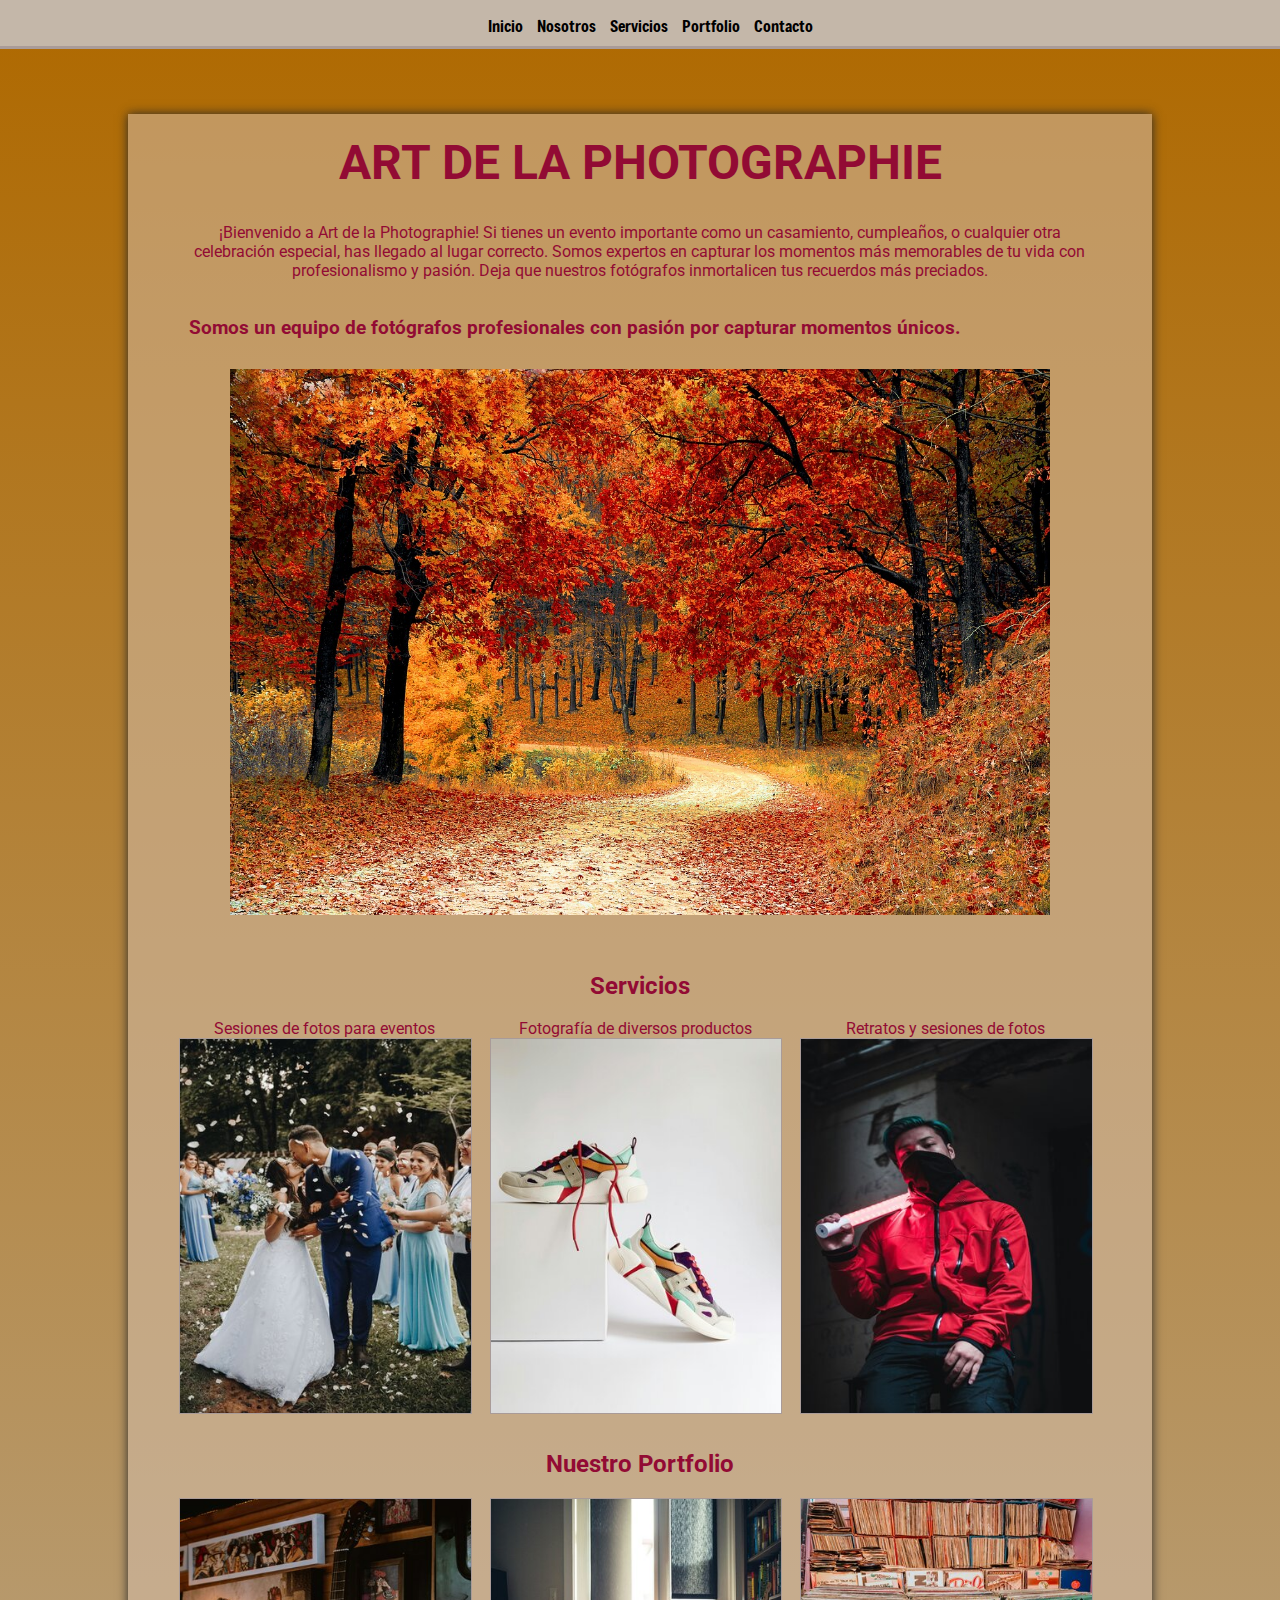
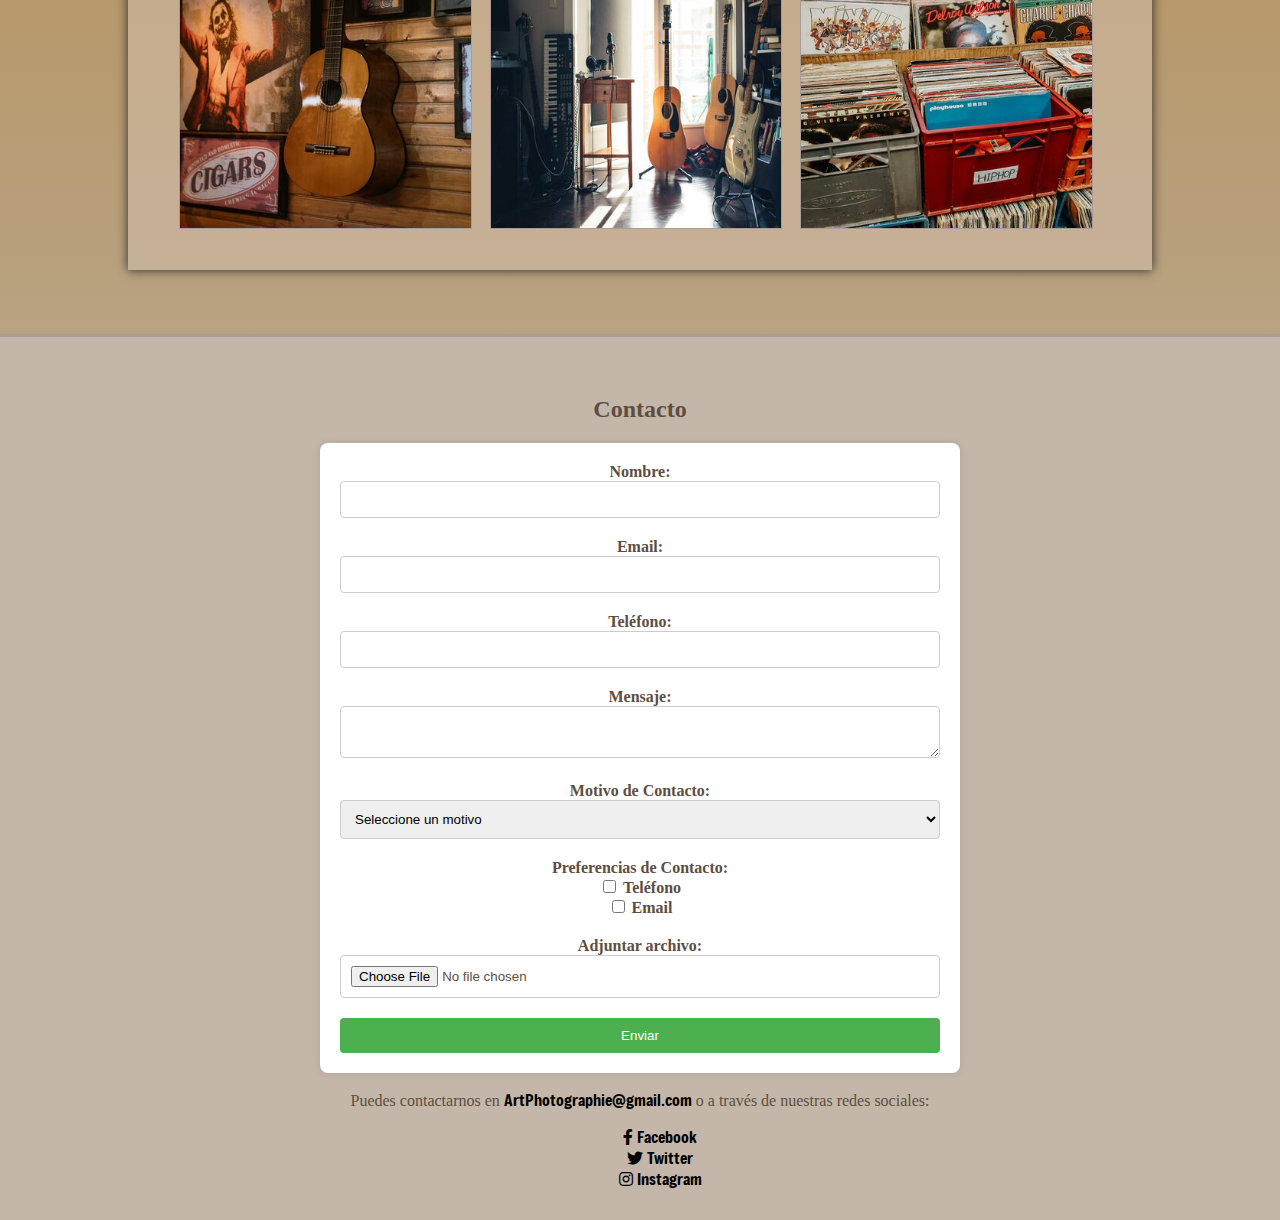
<file: index.html>
<!DOCTYPE html>
<html lang="es">
<head>
    <meta charset="UTF-8">
    <meta name="viewport" content="width=device-width, initial-scale=1.0">
    <title>Art de la Photographie</title>
    <link rel="stylesheet" href="estilosIndex.css">
    <link rel="stylesheet" href="https://cdnjs.cloudflare.com/ajax/libs/font-awesome/5.15.4/css/all.min.css">
    <link rel="stylesheet" href="https://cdnjs.cloudflare.com/ajax/libs/animate.css/4.1.1/animate.min.css">
</head>
<body>
    <header>
        <nav>
            <ul>
                <li><a href="#Inicio">Inicio</a></li>
                <li><a href="#Nosotros">Nosotros</a></li>
                <li><a href="#Servicios">Servicios</a></li>
                <li><a href="#Portfolio">Portfolio</a></li>
                <li><a href="#contact">Contacto</a></li>
            </ul>
        </nav>
    </header>
    <main>
        <h1 id="Inicio" class="animate__bounceIn">ART DE LA PHOTOGRAPHIE</h1>
        <p>¡Bienvenido a Art de la Photographie! Si tienes un evento importante como un casamiento, cumpleaños, o cualquier otra celebración especial, has llegado al lugar correcto. Somos expertos en capturar los momentos más memorables de tu vida con profesionalismo y pasión. Deja que nuestros fotógrafos inmortalicen tus recuerdos más preciados.</p>
        <section id="Nosotros">
            <h3>Somos un equipo de fotógrafos profesionales con pasión por capturar momentos únicos.</h3>
            <img class="imagen0" src="images/portada.jpg" alt="portada">
        </section>    
        <section id="Servicios">
            <h2>Servicios</h2>
            <div class="container">
                <ul class="lista-horizontal">
                    <li>
                        <span>  Sesiones de fotos para eventos</span><br>
                        <img class="imagen" src="images/foto1.jpg" alt="Boda">
                    </li>
                    <li>  Fotografía de diversos productos<br>
                        <img class="imagen" src="images/foto2.jpg" alt="zapatillas">
                    </li>
                    <li>Retratos y sesiones de fotos<br>
                        <img class="imagen" src="images/foto3.jpg" alt="future">
                    </li>
                </ul>
            </div>
        </section>
        <section id="Portfolio">
            <h2>Nuestro Portfolio</h2>
            <div class="container2">
                <ul class="lista-horizontal">
                    <li><img class="imagen2" src="images/foto4.jpg" alt="Guitarrista"></li>
                    <li><img class="imagen2" src="images/foto5.jpg" alt="Guitarras"></li>
                    <li><img class="imagen2" src="images/foto6.jpg" alt="Vinilo"></li>
                </ul>
            </div>
        </section>
    </main>
    <footer id="contact">
        <h2>Contacto</h2>
        <form id="contactForm">
            <div class="form-group">
                <label for="nombre">Nombre:</label>
                <input type="text" id="nombre" name="nombre" required>
            </div>
            <div class="form-group">
                <label for="email">Email:</label>
                <input type="email" id="email" name="email" required>
            </div>
            <div class="form-group">
                <label for="telefono">Teléfono:</label>
                <input type="tel" id="telefono" pattern="[0-9]{10,}" name="telefono" required>
            </div>
            <div class="form-group">
                <label for="mensaje">Mensaje:</label>
                <textarea id="mensaje" name="mensaje" required></textarea>
            </div>
            <div class="form-group">
                <label for="motivo">Motivo de Contacto:</label>
                <select id="motivo" name="motivo" required>
                    <option value="">Seleccione un motivo</option>
                    <option value="consulta">Consulta</option>
                    <option value="reclamo">Reclamo</option>
                    <option value="sugerencia">Sugerencia</option>
                </select>
            </div>
            <div class="form-group">
                <label for="telefonoPref">Preferencias de Contacto:</label><br>
                <input type="checkbox" id="telefonoPref" name="preferencias" value="telefono">
                <label for="telefonoPref">Teléfono</label><br>
                <input type="checkbox" id="emailPref" name="preferencias" value="email">
                <label for="emailPref">Email</label>
            </div>
            <div class="form-group">
                <label for="archivo">Adjuntar archivo:</label>
                <input type="file" id="archivo" name="archivo"  accept="image/*" required>
            </div>
            <button type="submit">Enviar</button>
        </form>
        <p>Puedes contactarnos en<a class="vino" href="mailto:ArtPhotographie@gmail.com"> ArtPhotographie@gmail.com</a> o a través de nuestras redes sociales:</p>
        <ul>
            <li><a class="vino" href="#"><i class="fab fa-facebook-f"></i> Facebook</a></li>
            <li><a class="vino" href="#"><i class="fab fa-twitter"></i> Twitter</a></li>
            <li><a class="vino" href="#"><i class="fab fa-instagram"></i> Instagram</a></li>
        </ul>
    </footer>
    <script src="scriptForm.js"></script>
</body>
</html>
</file>
<file: estilosIndex.css>
@import url('https://fonts.googleapis.com/css2?family=Freeman&display=swap');
@import url('https://fonts.googleapis.com/css2?family=Freeman&family=Roboto:ital,wght@0,100;0,300;0,400;0,500;0,700;0,900;1,100;1,300;1,400;1,500;1,700;1,900&display=swap');
html {
    scroll-behavior: smooth;
}
body {
    display:grid;
    padding: 0;
    margin: 0;
    padding: 50px 0px 0px 0px;
    background-image: linear-gradient(to bottom, #af6900, #bdbdbd)
}

main{
    box-shadow: 0 0 10px rgba(39, 39, 39, 0.993);
    font-family: "Roboto", sans-serif;
    background-color: #d4bfad86;
    margin: 5% 10% 5% 10%;
    text-align: center;
    width: 80%;
    color: #920b34;
}

header {
    position: fixed;
    top: 0;
    width: 100%;
    max-height: 1rem;
    background-color: #C4B7A9;  /* Marrón claro */
    color: #5E4E41;  /* Marrón oscuro */
    z-index: 1000;
    padding: 15px;
    text-align: center;
    border-bottom: 3px solid #A99B98;  /* Marrón medio */
}
main p{
    margin: 3% 5%;
    width: 90%;
}
nav ul {
    list-style-type: none;
    margin: 0;
    padding: 0;
}

nav li {
    display: inline;
    margin-right: 10px;
}

footer ul {
    list-style: none;
}

section {
    margin-bottom: 4%;
    padding-top: 45px; 
    margin-top: -70px;
}

#Nosotros{
    margin-bottom: 6%;
}

h1#Inicio{
    font-size: 3rem;
    padding-top: 70px;
    margin-top: -50px;
}

section:not(#Nosotros){
    margin-left: 5%;
    margin-right: 5%;
}

footer {
    background-color: #C4B7A9;  /* Marrón claro */
    color: #5E4E41;  /* Marrón oscuro */
    padding: 40px 15px 15px 15px;
    text-align: center;
    border-top: 3px solid #A99B98;  /* Marrón medio */
}

section h3{
    margin: 3% 5.95%;
    width:fit-content;
}
/* Estilos adicionales para la sección de portafolio */
section ul {
    display: grid;
    grid-template-columns: repeat(auto-fill, minmax(200px, 1fr));
    gap: 10px;
}

section li img {
    width: 100%;
    border: 1px solid #A99B98;  /* Marrón medio */
}

/* Estilos para la imagen en la sección "Acerca de" */
section img {
    width: 100%;
    height: auto;
    display: block;
}

.imagen0{
    width: 80%;
    margin: 2% 10%;
}

.container {
    display: flex;
    justify-content: center;
}

.container2 {
    display: flex;
    justify-content: center;
}

.lista-horizontal {
    display: flex;
    flex-direction: row;
    list-style-type: none;
    margin: 0;
    padding: 0;
    justify-content: center;
}

.lista-horizontal li {
    margin-right: 10px;
}

form { /* Estilos del formulario de contacto */
    max-width: 600px;
    margin: 0 auto;
    background-color: #fff;
    padding: 20px;
    border-radius: 8px;
    box-shadow: 0 0 10px rgba(0, 0, 0, 0.1);
}

.form-group {
    margin-bottom: 20px;
}

label {
    font-weight: bold;
}

input[type="text"],
input[type="email"],
input[type="tel"],
textarea,
select,
button,
input[type="file"] {
    width: 100%;
    padding: 10px;
    border: 1px solid #ccc;
    border-radius: 4px;
    box-sizing: border-box;
}

button {
    background-color: #4CAF50;
    color: white;
    border: none;
    border-radius: 4px;
    cursor: pointer;
    padding: 10px 20px;
}

button:hover {
    background-color: #45a049;
}

.hidden {
    display: none;
}

#errorMsg {
    color: red;
    font-weight: bold;
}

@media (min-width: 768px) { /* Animacion navbar */
    header nav ul li a:hover{
        animation: tamanio 0.2s forwards;
    }
}
@keyframes tamanio {
    from{font-size:1rem;}
    to{font-size: 1.3rem;}
}
@keyframes tamanio-not {
    from{font-size:1.3rem;}
    to{font-size: 1rem;}
}
a{
    font-family: "Freeman", sans-serif;
    text-decoration: none;
    color: black;
}
a:visited{
    color:  #5E4E41;
}
a:hover{
    color: rgb(184, 141, 0);
}
a:active {
    color: rgb(134, 103, 0);
}
</file>
